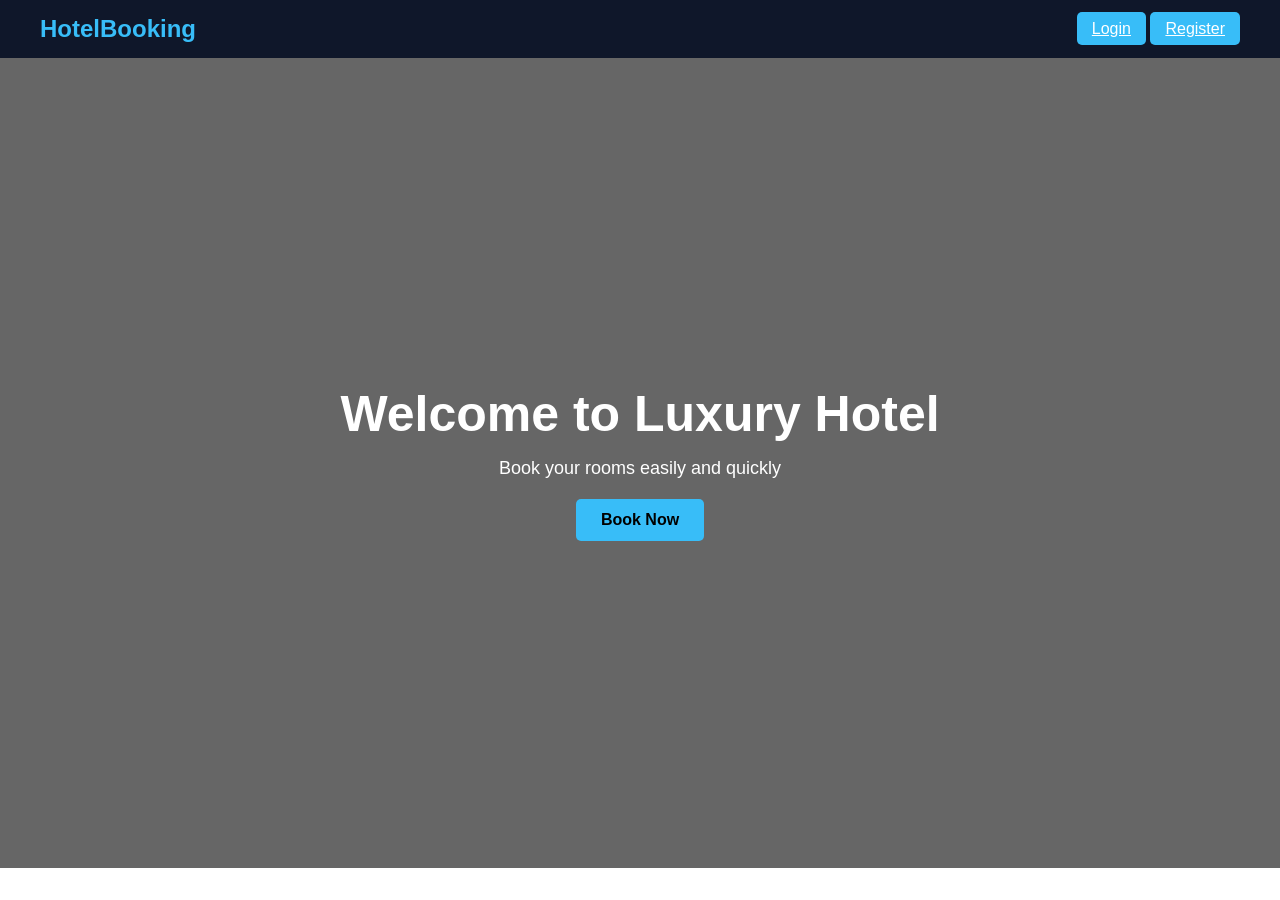
<file: index.html>
<!DOCTYPE html>
<html>
<head>
    <title>Hotel Management</title>
    <link rel="stylesheet" href="Style.css">
</head>
<body>

    <!-- Navbar -->
    <nav class="navbar1">
        <h2 class="logo">HotelBooking</h2>
        <div>
            <a href="Login.html" class="btn">Login</a>
            <a href="Register.html" class="btn">Register</a>
        </div>
    </nav>

    <!-- Hero Section -->
    <section class="hero">
        <h1>Welcome to Luxury Hotel</h1>
        <p>Book your rooms easily and quickly</p>
        <a href="Login.html" class="hero-btn">Book Now</a>
    </section>

</body>
</html>
</file>
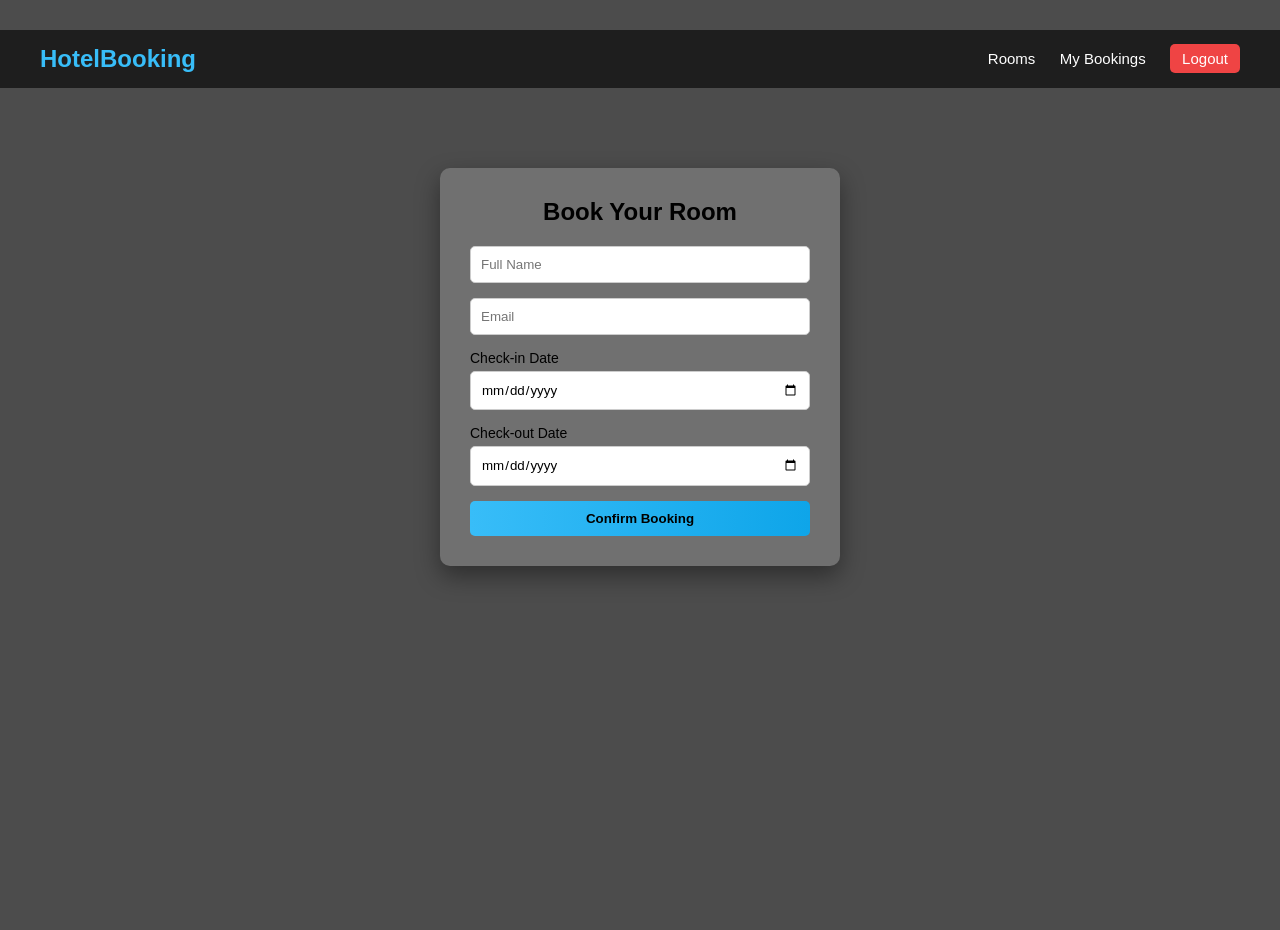
<file: Booking.html>
<!DOCTYPE html>
<html>
<head>
    <title>Book Room</title>
    <link rel="stylesheet" href="Style.css">

    <link href="https://fonts.googleapis.com/css2?family=Poppins&display=swap" rel="stylesheet">
</head>
<body class="booking-body">

    <!-- Navbar -->
    <nav class="navbar">
        <h2 class="logo">HotelBooking</h2>

        <div class="nav-links">
            <a href="Rooms.html">Rooms</a>
            <a href="My_Bookings.html">My Bookings</a>
            <a href="Login.html" class="logout">Logout</a>
        </div>
    </nav>

    <!-- Booking Form -->
    <div class="booking-container">

        <h2>Book Your Room </h2>

        <form>
            <input type="text" placeholder="Full Name" required>
            <input type="email" placeholder="Email" required>

            <label>Check-in Date</label>
            <input type="date" required>

            <label>Check-out Date</label>
            <input type="date" required>

            <button type="submit">Confirm Booking</button>
        </form>

    </div>

    <script src="Script.js"></script>
</body>
</html>
</file>
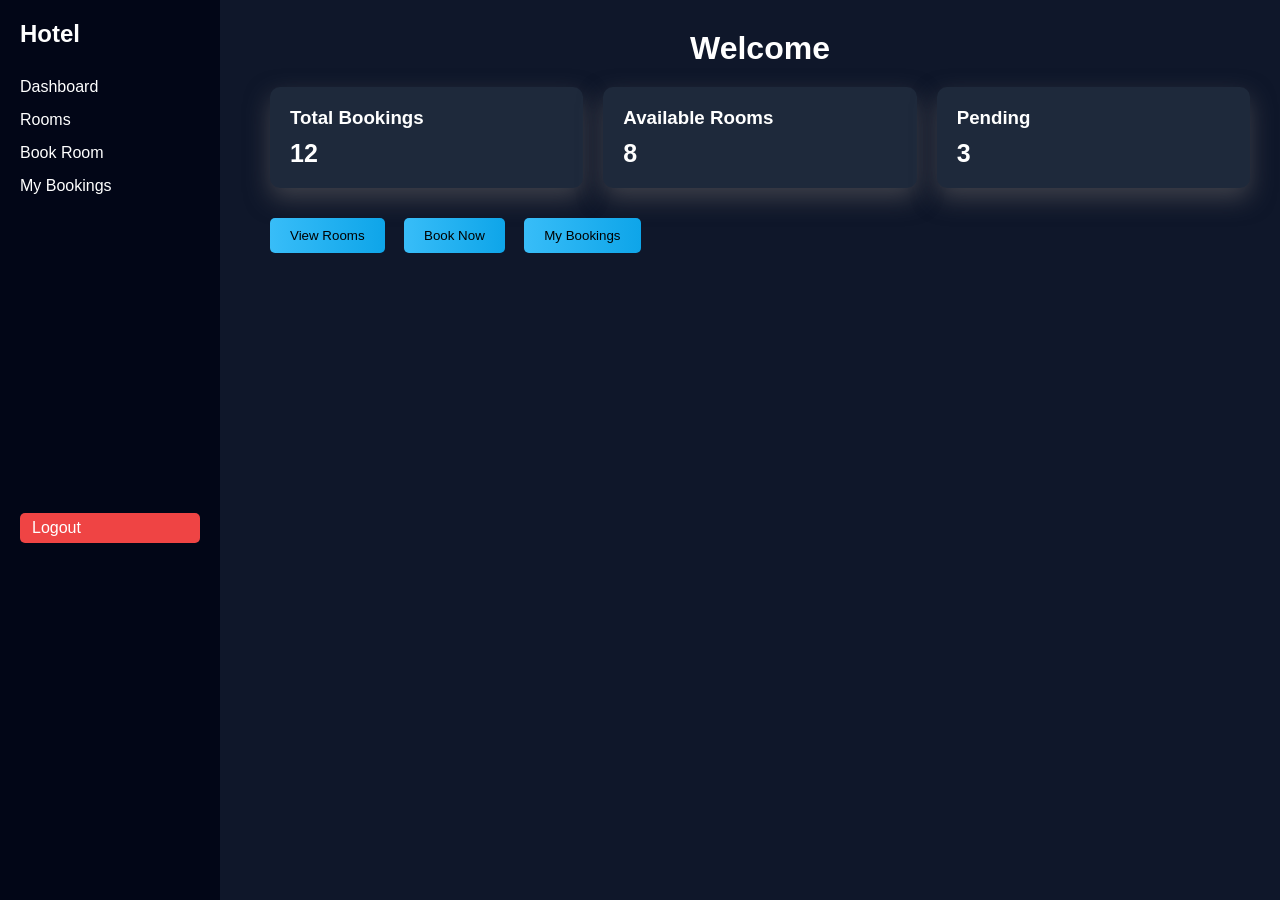
<file: Dashboard.html>
<!DOCTYPE html>
<html>
<head>
    <title>Dashboard</title>
    <link rel="stylesheet" href="Style.css">
    <link href="https://fonts.googleapis.com/css2?family=Poppins&display=swap" rel="stylesheet">
</head>

<body class="dashboard-body">

    <!-- Sidebar -->
    <div class="sidebar">
        <h2>Hotel</h2>

        <a href="Dashboard.html">Dashboard</a>
        <a href="Rooms.html">Rooms</a>
        <a href="Booking.html">Book Room</a>
        <a href="My_Bookings.html">My Bookings</a><br><br><br><br><br><br><br><br><br><br><br><br><br><br><br><br>
        <a href="Login.html" class="logout">Logout</a>
    </div>

    <!-- Main Content -->
    <div class="main-content">

        <h1 style="text-align: center;">Welcome </h1>

        
        <!-- Cards -->
        <div class="cards">

            <div class="card">
                <h3>Total Bookings</h3>
                <p>12</p>
            </div>

            <div class="card">
                <h3>Available Rooms</h3>
                <p>8</p>
            </div>

            <div class="card">
                <h3>Pending</h3>
                <p>3</p>
            </div>

        </div>

        <!-- Quick Actions -->
        <div class="actions">

            <button onclick="goRooms()">View Rooms</button>
            <button onclick="goBooking()">Book Now</button>
            <button onclick="goMyBookings()">My Bookings</button>

        </div>

    </div>

<script>
function goRooms(){
    window.location.href = "Rooms.html";
}

function goBooking(){
    window.location.href = "Booking.html";
}

function goMyBookings(){
    window.location.href = "My_Bookings.html";
}
</script>

</body>
</html>
</file>
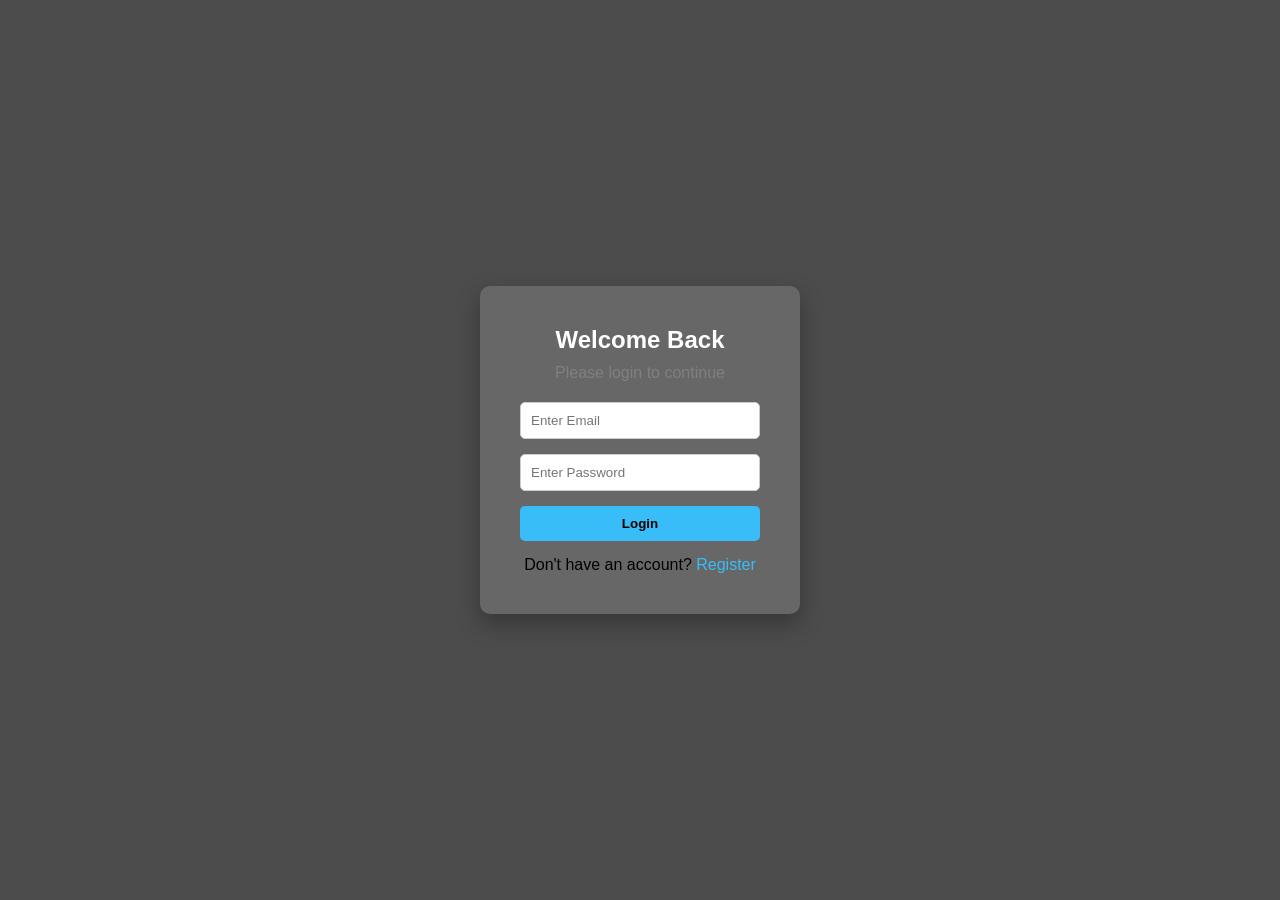
<file: Login.html>
<!DOCTYPE html>
<html>
<head>
    <title>Login</title>
    <link rel="stylesheet" href="Style.css">

    <!-- Google Font -->
    <link href="https://fonts.googleapis.com/css2?family=Poppins&display=swap" rel="stylesheet">
</head>
<body class="login-body">

    <div class="login-container">

        <h2>Welcome Back</h2>
        <p>Please login to continue</p>

        <form>
            <input type="email" placeholder="Enter Email" required>
            <input type="password" placeholder="Enter Password" required>

            <button type="button" onclick="window.location.href='Dashboard.html'">Login</button>
        </form>

        <span>Don't have an account? 
            <a href="Register.html">Register</a>
        </span>

    </div>
<script src="Script.js"></script>
</body>
</html>
</file>
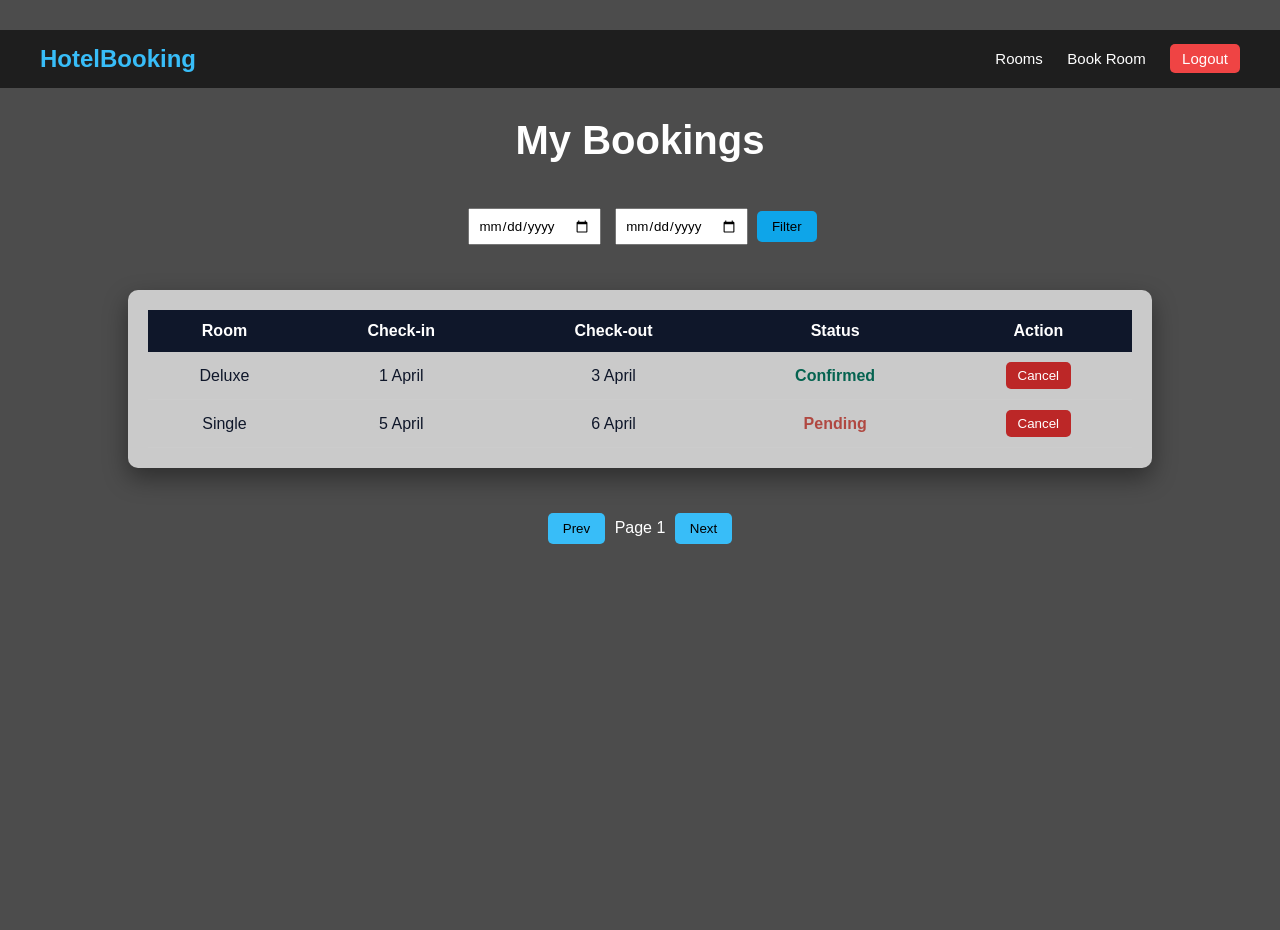
<file: My_Bookings.html>
<!DOCTYPE html>
<html>
<head>
    <title>My Bookings</title>
    <link rel="stylesheet" href="Style.css">

    <link href="https://fonts.googleapis.com/css2?family=Poppins&display=swap" rel="stylesheet">
</head>
<body class="bookings-body">

    <!-- Navbar -->
    <nav class="navbar">
        <h2 class="logo">HotelBooking</h2>

        <div class="nav-links">
            <a href="Rooms.html">Rooms</a>
            <a href="Booking.html">Book Room</a>
            <a href="Login.html" class="logout">Logout</a>
        </div>
    </nav>

    <h1 class="heading">My Bookings </h1>
    <div class="filter-box">
    <input type="date">
    <input type="date">
    <button>Filter</button>
    </div>
    <!-- Table -->
    <div class="table-container">
        <table>
            <tr>
                <th>Room</th>
                <th>Check-in</th>
                <th>Check-out</th>
                <th>Status</th>
                <th>Action</th>
            </tr>

            <tr>
                <td>Deluxe</td>
                <td>1 April</td>
                <td>3 April</td>
                <td class="status confirmed">Confirmed</td>
                <td><button class="cancel-btn">Cancel</button></td>
            </tr>

            <tr>
                <td>Single</td>
                <td>5 April</td>
                <td>6 April</td>
                <td class="status pending">Pending</td>
                <td><button class="cancel-btn">Cancel</button></td>
            </tr>
        </table>
    </div>
    <div class="pagination">
    <button>Prev</button>
    <span>Page 1</span>
    <button>Next</button>
</div>
<script src="./Script.js"></script>
</body>
</html>
</file>
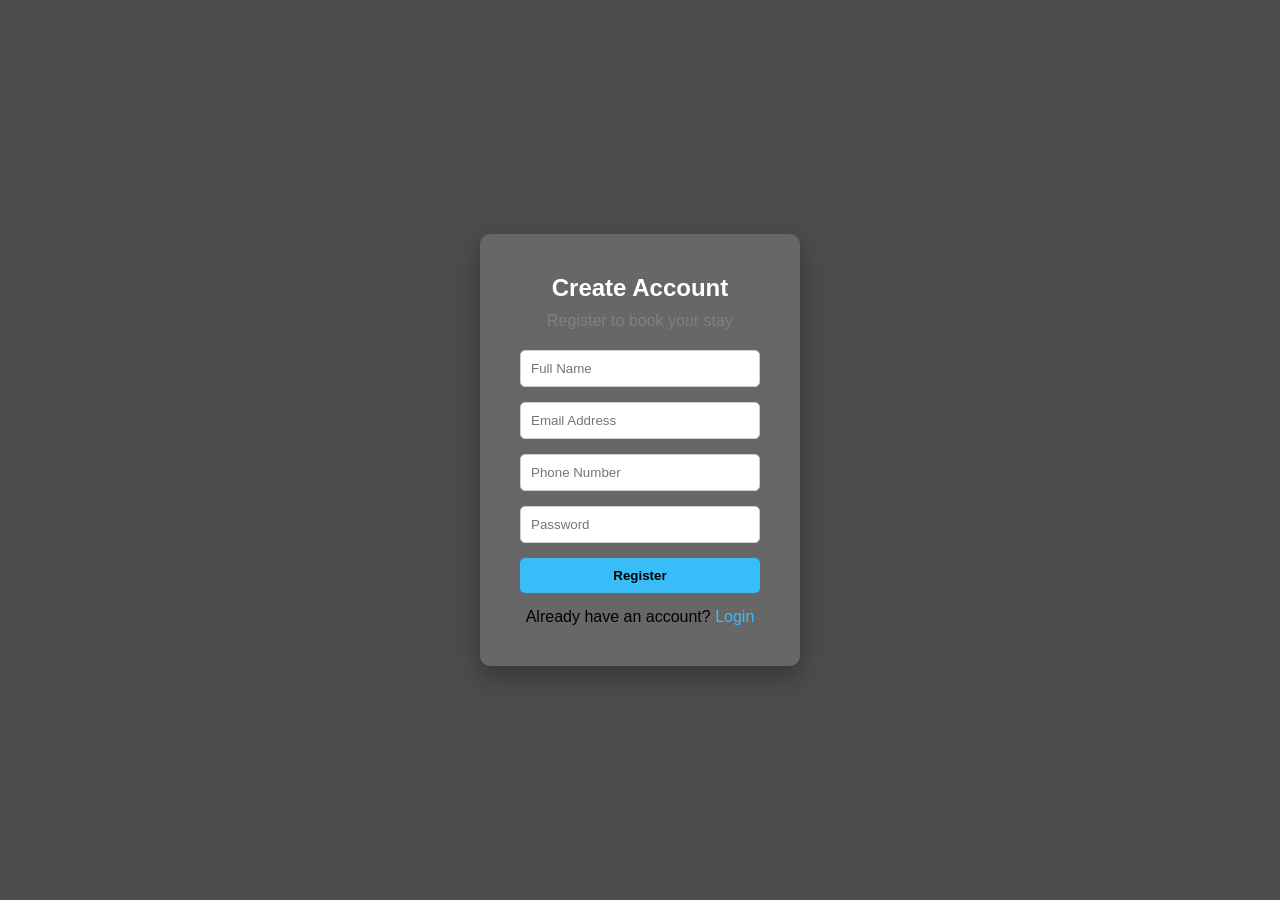
<file: Register.html>
<!DOCTYPE html>
<html>
<head>
    <title>Register</title>
    <link rel="stylesheet" href="Style.css">

    <!-- Google Font -->
    <link href="https://fonts.googleapis.com/css2?family=Poppins&display=swap" rel="stylesheet">
</head>
<body class="login-body">

    <div class="login-container">

        <h2>Create Account </h2>
        <p>Register to book your stay</p>

        <form>
            <input type="text" placeholder="Full Name" required>
            <input type="email" placeholder="Email Address" required>
            <input type="tel" placeholder="Phone Number" required>
            <input type="password" placeholder="Password" required>

            <button type="submit">Register</button>
        </form>

        <span>Already have an account? 
            <a href="Login.html">Login</a>
        </span>

    </div>
<script src="Script.js"></script>
</body>
</html>
</file>
<file: Style.css>
/* -------Index.css Start ----------*/
* {
    margin: 0;
    padding: 0;
    box-sizing: border-box;
    font-family: Arial, sans-serif;
}

/* Navbar */
.navbar1 {
    display: flex;
    justify-content: space-between;
    align-items: center;
    background-color: #0f172a;
    padding: 15px 40px;
}

.logo {
    color: white;
}

.navbar a {
    color: white;
    margin-left: 20px;
    text-decoration: none;
    font-size: 16px;
}

.navbar a:hover {
    color: #f9f9f9;
}

/* Register Button */
.btn {
    background-color: #38bdf8;
    padding: 8px 15px;
    border-radius: 5px;
    color: #ffffff;
}

/* Hero Section */
.hero {
    height: 90vh;
    background: linear-gradient(rgba(0,0,0,0.6), rgba(0,0,0,0.6)),
                url('https://images.unsplash.com/photo-1566073771259-6a8506099945');
    background-size: cover;
    background-position: center;
    color: white;

    display: flex;
    flex-direction: column;
    justify-content: center;
    align-items: center;
    text-align: center;

    padding: 20px;
}

.hero h1 {
    font-size: 50px;
    margin-bottom: 15px;
}

.hero p {
    font-size: 18px;
    margin-bottom: 20px;
}

.hero-btn {
    background-color: #38bdf8;
    padding: 12px 25px;
    border-radius: 5px;
    text-decoration: none;
    color: black;
    font-weight: bold;
}

.hero-btn:hover {
    background-color: #0ea5e9;
}

/* -------Index.css End ------------*/




/* -------Login and Register.css Start ----------*/

/* Login Page Background */
.login-body {
    height: 100vh;
    background: linear-gradient(rgba(0,0,0,0.7), rgba(0,0,0,0.7)),
                url('https://images.unsplash.com/photo-1582719478250-c89cae4dc85b');
    background-size: cover;
    background-position: center;

    display: flex;
    justify-content: center;
    align-items: center;
}

/* Login Card */
.login-container {
    background: rgba(255, 255, 255, 0.151);
    padding: 40px;
    width: 320px;
    border-radius: 10px;
    text-align: center;

    box-shadow: 0 10px 25px rgba(0,0,0,0.3);
}

/* Heading */
.login-container h2 {
    margin-bottom: 10px;
    color: #ffffff;
}

.login-container p {
    margin-bottom: 20px;
    color: gray;
}

/* Inputs */
.login-container input {
    width: 100%;
    padding: 10px;
    margin-bottom: 15px;

    border: 1px solid #ccc;
    border-radius: 5px;
}

/* Button */
.login-container button {
    width: 100%;
    padding: 10px;
    background-color: #38bdf8;
    border: none;
    border-radius: 5px;
    color: black;
    font-weight: bold;
    cursor: pointer;
}

.login-container button:hover {
    background-color: #0ea5e9;
}

/* Register link */
.login-container span {
    display: block;
    margin-top: 15px;
}

.login-container a {
    color: #38bdf8;
    text-decoration: none;
}


/* -------Login and Register .css End ------------*/






/* -------Rooms.css Start ----------*/

/* Rooms Page Background */
.rooms-body {
    font-family: 'Poppins', sans-serif;

    background: linear-gradient(rgba(0,0,0,0.7), rgba(0,0,0,0.7)),
                url('https://images.unsplash.com/photo-1566073771259-6a8506099945');

    background-size: cover;
    background-position: center;
    background-attachment: fixed;
    backdrop-filter: blur(0.6px);
    color: white;
    padding: 20px;
}

/* Heading */
.heading {
    text-align: center;
    margin-bottom: 40px;
    font-size: 40px;
}

/* Container */
.room-container {
    display: flex;
    justify-content: center;
    gap: 30px;
    flex-wrap: wrap;
}

/* Card */
.room-card {
    background: #1e293b;
    width: 300px;
    border-radius: 15px;
    overflow: hidden;
    box-shadow: 0 10px 30px rgba(0,0,0,0.5);
    transition: 0.3s;
}

.room-card:hover {
    transform: translateY(-10px) scale(1.03);
}

/* Image */
.room-card img {
    width: 100%;
    height: 200px;
    object-fit: cover;
}

/* Info */
.room-info {
    padding: 20px;
}

.room-info h3 {
    margin-bottom: 10px;
}

.room-info p {
    font-size: 14px;
    color: #cbd5f5;
    margin-bottom: 10px;
}

.room-info h4 {
    margin-bottom: 15px;
}

/* Button */
.room-info button {
    width: 100%;
    padding: 10px;
    border: none;
    border-radius: 8px;

    background: linear-gradient(to right, #38bdf8, #0ea5e9);
    color: black;
    font-weight: bold;
    cursor: pointer;
}

.room-info button:hover {
    opacity: 0.9;
}

/* Navbar */
.navbar {
    display: flex;
    justify-content: space-between;
    align-items: center;

    padding: 15px 40px;
    background: rgba(0,0,0,0.6);
    backdrop-filter: blur(8px);

    position: sticky;
    top: 0;
}

/* Logo */
.logo {
    color: #38bdf8;
}

/* Links */
.nav-links a {
    margin-left: 20px;
    text-decoration: none;
    color: white;
    font-size: 15px;
}

.nav-links a:hover {
    color: #38bdf8;
}

/* Logout Button */
.logout {
    background: #ef4444;
    padding: 6px 12px;
    border-radius: 5px;
}

.logout:hover {
    background: #dc2626;
}

.heading {
    margin-top: 30px;
}


/* -------Rooms.css End ------------*/


/* -------Bookings.css Start ------------*/

/* Booking Page Background */
.booking-body {
    font-family: 'Poppins', sans-serif;

    background: linear-gradient(rgba(0,0,0,0.7), rgba(0,0,0,0.7)),
                url('https://images.unsplash.com/photo-1560448204-e02f11c3d0e2');

    background-size: cover;
    background-position: center;
    height: 100vh;
}

/* Container */
.booking-container {
    max-width: 400px;
    margin: 80px auto;
    background: rgba(180, 179, 179, 0.347);

    padding: 30px;
    border-radius: 10px;
    text-align: center;

    box-shadow: 0 10px 25px rgba(0,0,0,0.4);
}

/* Heading */
.booking-container h2 {
    margin-bottom: 20px;
}

/* Inputs */
.booking-container input {
    width: 100%;
    padding: 10px;
    margin-bottom: 15px;

    border: 1px solid #ccc;
    border-radius: 5px;
}

/* Labels */
.booking-container label {
    display: block;
    text-align: left;
    font-size: 14px;
    margin-bottom: 5px;
}

/* Button */
.booking-container button {
    width: 100%;
    padding: 10px;

    background: linear-gradient(to right, #38bdf8, #0ea5e9);
    border: none;
    border-radius: 5px;

    font-weight: bold;
    cursor: pointer;
}

.booking-container button:hover {
    opacity: 0.9;
}

/* -------Bookings.css End ------------*/




/* -------My_Bookings.css Start ------------*/


/* Background */
.bookings-body {
    font-family: 'Poppins', sans-serif;

    background: linear-gradient(rgba(0,0,0,0.7), rgba(0,0,0,0.7)),
                url('https://images.unsplash.com/photo-1551882547-ff40c63fe5fa');

    background-size: cover;
    background-position: center;
    min-height: 100vh;

    color: white;
}

/* Table Container */
.table-container {
    width: 80%;
    margin: 40px auto;
    background: rgba(255, 255, 255, 0.703);

    padding: 20px;
    border-radius: 10px;

    box-shadow: 0 10px 25px rgba(0,0,0,0.4);
}
.navbar{
    margin-top: 30px;
}

/* Table */
table {
    width: 100%;
    border-collapse: collapse;
    text-align: center;
}

/* Header */
th {
    background: #0f172a;
    color: rgb(255, 255, 255);
    padding: 12px;
}

/* Rows */
td {
    padding: 10px;
    border-bottom: 1px solid #ccc;
    color: #0f172a;
}

/* Status */
.status.confirmed {
    color: rgb(5, 99, 80);
    font-weight: bold;
}

.status.pending {
    color: rgba(165, 17, 7, 0.703);
    font-weight: bold;
}

.cancel-btn {
    padding: 6px 12px;
    background: #bc2727;
    border: none;
    color: white;
    border-radius: 5px;
    cursor: pointer;
    text-align: center;
}

.cancel-btn:hover {
    background: #dc2626;
    transform: scale(1.05);
}

td, th {
    text-align: center;
}


.pagination {
    text-align: center;
    margin-top: 20px;
}

.pagination button {
    padding: 8px 15px;
    margin: 5px;
    border: none;
    background: #38bdf8;
    border-radius: 5px;
    cursor: pointer;
}

.filter-box {
    text-align: center;
    margin-top: 20px;
}

.filter-box input {
    padding: 8px;
    margin: 5px;
}

.filter-box button {
    padding: 8px 15px;
    background: #0ea5e9;
    border: none;
    border-radius: 5px;
}

button:hover{
transform: scale(1.05);
background-color: #0480ba;
}
/* -------My_Bookings.css End ------------*/



/* -------Dashboard.css Start ------------*/

/* Dashboard Layout */
.dashboard-body {
    font-family: 'Poppins', sans-serif;
    display: flex;
    background: #0f172a;
    color: white;
}

/* Sidebar */
.sidebar {
    width: 220px;
    height: 100vh;
    background: #020617;
    padding: 20px;

    position: fixed;
}

.sidebar h2 {
    margin-bottom: 30px;
}

.sidebar a {
    display: block;
    margin: 15px 0;
    color: white;
    text-decoration: none;
    text-align:justify;
}

.sidebar a:hover {
    color: #38bdf8;
    transform-style: flat;
    transform: scale(1.05);
}

/* Main Content */
.main-content {
    margin-left: 240px;
    padding: 30px;
    width: 100%;
}

/* Cards */
.cards {
    display: flex;
    gap: 20px;
    margin-top: 20px;
}
.card {
    flex: 1;
    background: #1e293b;
    padding: 20px;
    border-radius: 10px;

    box-shadow: 0 10px 25px rgba(109, 105, 105, 0.5);
}

.card:hover{
    transform: scale(1.05);
    background-color:#0d1c3eaf;
}

.card h3 {
    margin-bottom: 10px;
}

.card p {
    font-size: 25px;
    font-weight: bold;
}

/* Actions */
.actions {
    margin-top: 30px;
}

.actions button {
    margin-right: 15px;
    padding: 10px 20px;

    border: none;
    border-radius: 5px;

    background: linear-gradient(to right, #38bdf8, #0ea5e9);
    cursor: pointer;
}

.actions button:hover {
    opacity: 0.9;
}


/* -------Dashboard.css End ------------*/
</file>
